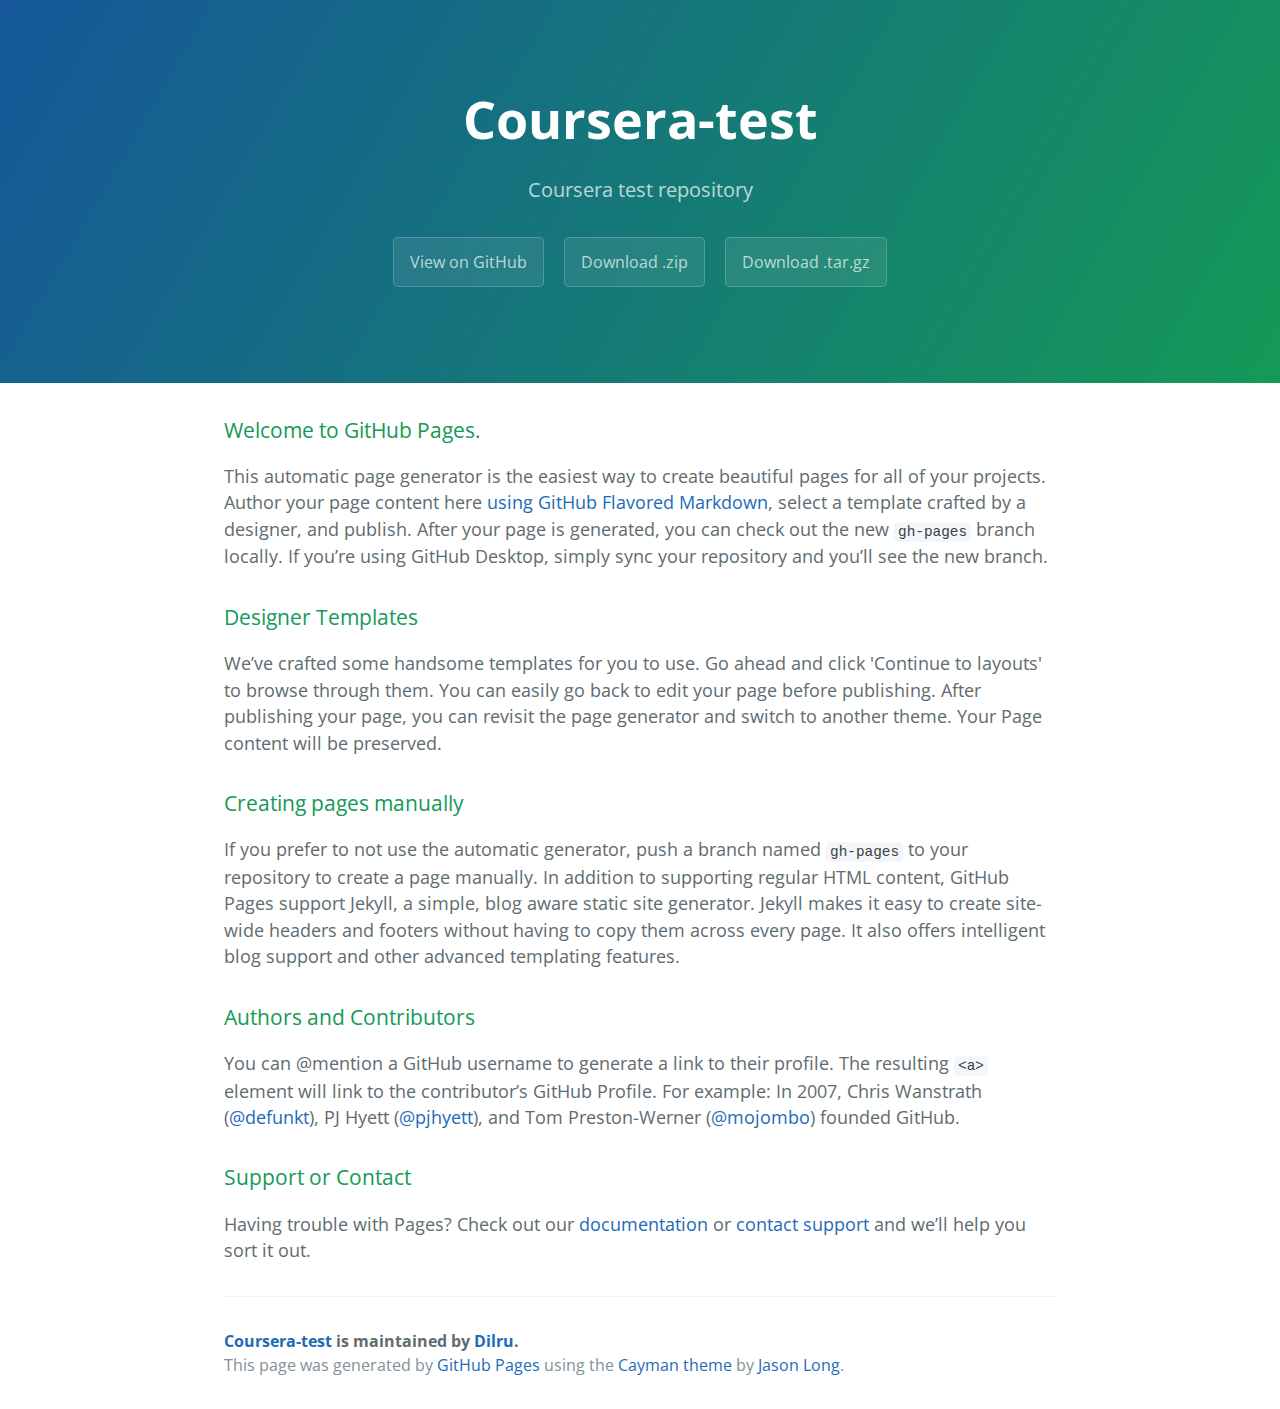
<file: index.html>
<!DOCTYPE html>
<html lang="en-us">
  <head>
    <meta charset="UTF-8">
    <title>Coursera-test by Dilru</title>
    <meta name="viewport" content="width=device-width, initial-scale=1">
    <link rel="stylesheet" type="text/css" href="stylesheets/normalize.css" media="screen">
    <link href='https://fonts.googleapis.com/css?family=Open+Sans:400,700' rel='stylesheet' type='text/css'>
    <link rel="stylesheet" type="text/css" href="stylesheets/stylesheet.css" media="screen">
    <link rel="stylesheet" type="text/css" href="stylesheets/github-light.css" media="screen">
  </head>
  <body>
    <section class="page-header">
      <h1 class="project-name">Coursera-test</h1>
      <h2 class="project-tagline">Coursera test repository</h2>
      <a href="https://github.com/Dilru/coursera-test" class="btn">View on GitHub</a>
      <a href="https://github.com/Dilru/coursera-test/zipball/master" class="btn">Download .zip</a>
      <a href="https://github.com/Dilru/coursera-test/tarball/master" class="btn">Download .tar.gz</a>
    </section>

    <section class="main-content">
      <h3>
<a id="welcome-to-github-pages" class="anchor" href="#welcome-to-github-pages" aria-hidden="true"><span aria-hidden="true" class="octicon octicon-link"></span></a>Welcome to GitHub Pages.</h3>

<p>This automatic page generator is the easiest way to create beautiful pages for all of your projects. Author your page content here <a href="https://guides.github.com/features/mastering-markdown/">using GitHub Flavored Markdown</a>, select a template crafted by a designer, and publish. After your page is generated, you can check out the new <code>gh-pages</code> branch locally. If you’re using GitHub Desktop, simply sync your repository and you’ll see the new branch.</p>

<h3>
<a id="designer-templates" class="anchor" href="#designer-templates" aria-hidden="true"><span aria-hidden="true" class="octicon octicon-link"></span></a>Designer Templates</h3>

<p>We’ve crafted some handsome templates for you to use. Go ahead and click 'Continue to layouts' to browse through them. You can easily go back to edit your page before publishing. After publishing your page, you can revisit the page generator and switch to another theme. Your Page content will be preserved.</p>

<h3>
<a id="creating-pages-manually" class="anchor" href="#creating-pages-manually" aria-hidden="true"><span aria-hidden="true" class="octicon octicon-link"></span></a>Creating pages manually</h3>

<p>If you prefer to not use the automatic generator, push a branch named <code>gh-pages</code> to your repository to create a page manually. In addition to supporting regular HTML content, GitHub Pages support Jekyll, a simple, blog aware static site generator. Jekyll makes it easy to create site-wide headers and footers without having to copy them across every page. It also offers intelligent blog support and other advanced templating features.</p>

<h3>
<a id="authors-and-contributors" class="anchor" href="#authors-and-contributors" aria-hidden="true"><span aria-hidden="true" class="octicon octicon-link"></span></a>Authors and Contributors</h3>

<p>You can @mention a GitHub username to generate a link to their profile. The resulting <code>&lt;a&gt;</code> element will link to the contributor’s GitHub Profile. For example: In 2007, Chris Wanstrath (<a href="https://github.com/defunkt" class="user-mention">@defunkt</a>), PJ Hyett (<a href="https://github.com/pjhyett" class="user-mention">@pjhyett</a>), and Tom Preston-Werner (<a href="https://github.com/mojombo" class="user-mention">@mojombo</a>) founded GitHub.</p>

<h3>
<a id="support-or-contact" class="anchor" href="#support-or-contact" aria-hidden="true"><span aria-hidden="true" class="octicon octicon-link"></span></a>Support or Contact</h3>

<p>Having trouble with Pages? Check out our <a href="https://help.github.com/pages">documentation</a> or <a href="https://github.com/contact">contact support</a> and we’ll help you sort it out.</p>

      <footer class="site-footer">
        <span class="site-footer-owner"><a href="https://github.com/Dilru/coursera-test">Coursera-test</a> is maintained by <a href="https://github.com/Dilru">Dilru</a>.</span>

        <span class="site-footer-credits">This page was generated by <a href="https://pages.github.com">GitHub Pages</a> using the <a href="https://github.com/jasonlong/cayman-theme">Cayman theme</a> by <a href="https://twitter.com/jasonlong">Jason Long</a>.</span>
      </footer>

    </section>

  
  </body>
</html>
</file>
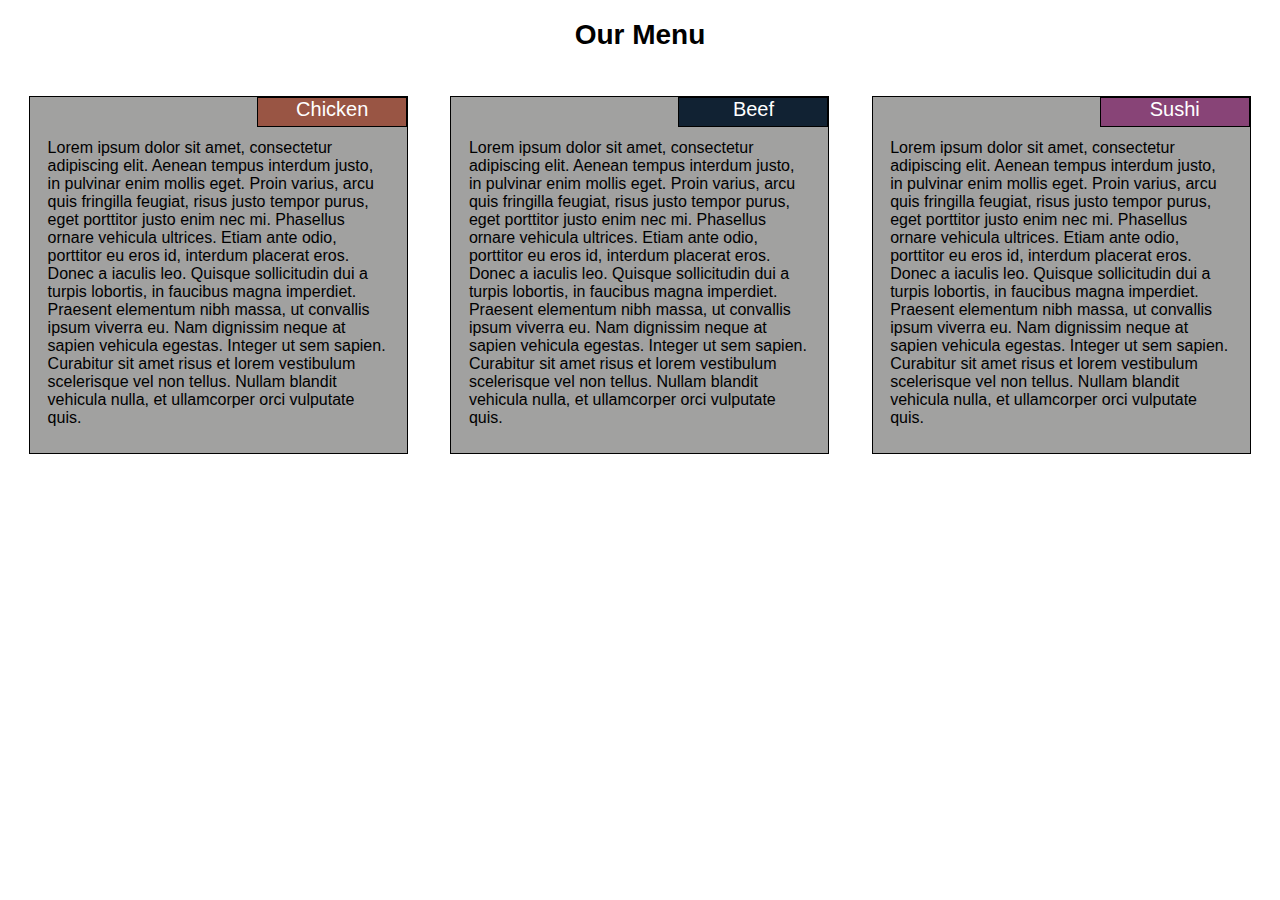
<file: coursera-module2-solution/index.html>
<!Doctype html>
<html>
<head>
<meta charset="utf-8">
<meta name="viewport" content="width=device-width, initial-scale=1">
<title>Assignment Solution for Module 2</title>
<link rel="stylesheet" type="text/css" href="css/style.css">
</head>
<body>

<h1>Our Menu</h1>

<div class="row">
  <div class="col-lg-4 col-md-6">
  <section id="a1"><section class="sectiontitle" id="section1">Chicken</section>
  <p class="p0">Lorem ipsum dolor sit amet, consectetur adipiscing elit. Aenean tempus interdum justo, in pulvinar enim mollis eget. Proin varius, arcu quis fringilla feugiat, risus justo tempor purus, eget porttitor justo enim nec mi. Phasellus ornare vehicula ultrices. Etiam ante odio, porttitor eu eros id, interdum placerat eros. Donec a iaculis leo. Quisque sollicitudin dui a turpis lobortis, in faucibus magna imperdiet. Praesent elementum nibh massa, ut convallis ipsum viverra eu. Nam dignissim neque at sapien vehicula egestas. Integer ut sem sapien. Curabitur sit amet risus et lorem vestibulum scelerisque vel non tellus. Nullam blandit vehicula nulla, et ullamcorper orci vulputate quis.</p></section>
  </div>

  <div class="col-lg-4 col-md-6">
  <section id="a1"><section class="sectiontitle" id="section2">Beef</section>
  <p class="p0">Lorem ipsum dolor sit amet, consectetur adipiscing elit. Aenean tempus interdum justo, in pulvinar enim mollis eget. Proin varius, arcu quis fringilla feugiat, risus justo tempor purus, eget porttitor justo enim nec mi. Phasellus ornare vehicula ultrices. Etiam ante odio, porttitor eu eros id, interdum placerat eros. Donec a iaculis leo. Quisque sollicitudin dui a turpis lobortis, in faucibus magna imperdiet. Praesent elementum nibh massa, ut convallis ipsum viverra eu. Nam dignissim neque at sapien vehicula egestas. Integer ut sem sapien. Curabitur sit amet risus et lorem vestibulum scelerisque vel non tellus. Nullam blandit vehicula nulla, et ullamcorper orci vulputate quis.</p>
  </section>
  </div>

  <div class="col-lg-4 col-md-12">
  <section id="a1"><section class="sectiontitle" id="section3">Sushi</section>
  <p class="p0">Lorem ipsum dolor sit amet, consectetur adipiscing elit. Aenean tempus interdum justo, in pulvinar enim mollis eget. Proin varius, arcu quis fringilla feugiat, risus justo tempor purus, eget porttitor justo enim nec mi. Phasellus ornare vehicula ultrices. Etiam ante odio, porttitor eu eros id, interdum placerat eros. Donec a iaculis leo. Quisque sollicitudin dui a turpis lobortis, in faucibus magna imperdiet. Praesent elementum nibh massa, ut convallis ipsum viverra eu. Nam dignissim neque at sapien vehicula egestas. Integer ut sem sapien. Curabitur sit amet risus et lorem vestibulum scelerisque vel non tellus. Nullam blandit vehicula nulla, et ullamcorper orci vulputate quis.</p>
  </section>
  </div>
</div>




</body>
</html>
</file>
<file: stylesheets/stylesheet.css>
* {
  box-sizing: border-box; }

body {
  padding: 0;
  margin: 0;
  font-family: "Open Sans", "Helvetica Neue", Helvetica, Arial, sans-serif;
  font-size: 16px;
  line-height: 1.5;
  color: #606c71; }

a {
  color: #1e6bb8;
  text-decoration: none; }
  a:hover {
    text-decoration: underline; }

.btn {
  display: inline-block;
  margin-bottom: 1rem;
  color: rgba(255, 255, 255, 0.7);
  background-color: rgba(255, 255, 255, 0.08);
  border-color: rgba(255, 255, 255, 0.2);
  border-style: solid;
  border-width: 1px;
  border-radius: 0.3rem;
  transition: color 0.2s, background-color 0.2s, border-color 0.2s; }
  .btn + .btn {
    margin-left: 1rem; }

.btn:hover {
  color: rgba(255, 255, 255, 0.8);
  text-decoration: none;
  background-color: rgba(255, 255, 255, 0.2);
  border-color: rgba(255, 255, 255, 0.3); }

@media screen and (min-width: 64em) {
  .btn {
    padding: 0.75rem 1rem; } }

@media screen and (min-width: 42em) and (max-width: 64em) {
  .btn {
    padding: 0.6rem 0.9rem;
    font-size: 0.9rem; } }

@media screen and (max-width: 42em) {
  .btn {
    display: block;
    width: 100%;
    padding: 0.75rem;
    font-size: 0.9rem; }
    .btn + .btn {
      margin-top: 1rem;
      margin-left: 0; } }

.page-header {
  color: #fff;
  text-align: center;
  background-color: #159957;
  background-image: linear-gradient(120deg, #155799, #159957); }

@media screen and (min-width: 64em) {
  .page-header {
    padding: 5rem 6rem; } }

@media screen and (min-width: 42em) and (max-width: 64em) {
  .page-header {
    padding: 3rem 4rem; } }

@media screen and (max-width: 42em) {
  .page-header {
    padding: 2rem 1rem; } }

.project-name {
  margin-top: 0;
  margin-bottom: 0.1rem; }

@media screen and (min-width: 64em) {
  .project-name {
    font-size: 3.25rem; } }

@media screen and (min-width: 42em) and (max-width: 64em) {
  .project-name {
    font-size: 2.25rem; } }

@media screen and (max-width: 42em) {
  .project-name {
    font-size: 1.75rem; } }

.project-tagline {
  margin-bottom: 2rem;
  font-weight: normal;
  opacity: 0.7; }

@media screen and (min-width: 64em) {
  .project-tagline {
    font-size: 1.25rem; } }

@media screen and (min-width: 42em) and (max-width: 64em) {
  .project-tagline {
    font-size: 1.15rem; } }

@media screen and (max-width: 42em) {
  .project-tagline {
    font-size: 1rem; } }

.main-content :first-child {
  margin-top: 0; }
.main-content img {
  max-width: 100%; }
.main-content h1, .main-content h2, .main-content h3, .main-content h4, .main-content h5, .main-content h6 {
  margin-top: 2rem;
  margin-bottom: 1rem;
  font-weight: normal;
  color: #159957; }
.main-content p {
  margin-bottom: 1em; }
.main-content code {
  padding: 2px 4px;
  font-family: Consolas, "Liberation Mono", Menlo, Courier, monospace;
  font-size: 0.9rem;
  color: #383e41;
  background-color: #f3f6fa;
  border-radius: 0.3rem; }
.main-content pre {
  padding: 0.8rem;
  margin-top: 0;
  margin-bottom: 1rem;
  font: 1rem Consolas, "Liberation Mono", Menlo, Courier, monospace;
  color: #567482;
  word-wrap: normal;
  background-color: #f3f6fa;
  border: solid 1px #dce6f0;
  border-radius: 0.3rem; }
  .main-content pre > code {
    padding: 0;
    margin: 0;
    font-size: 0.9rem;
    color: #567482;
    word-break: normal;
    white-space: pre;
    background: transparent;
    border: 0; }
.main-content .highlight {
  margin-bottom: 1rem; }
  .main-content .highlight pre {
    margin-bottom: 0;
    word-break: normal; }
.main-content .highlight pre, .main-content pre {
  padding: 0.8rem;
  overflow: auto;
  font-size: 0.9rem;
  line-height: 1.45;
  border-radius: 0.3rem; }
.main-content pre code, .main-content pre tt {
  display: inline;
  max-width: initial;
  padding: 0;
  margin: 0;
  overflow: initial;
  line-height: inherit;
  word-wrap: normal;
  background-color: transparent;
  border: 0; }
  .main-content pre code:before, .main-content pre code:after, .main-content pre tt:before, .main-content pre tt:after {
    content: normal; }
.main-content ul, .main-content ol {
  margin-top: 0; }
.main-content blockquote {
  padding: 0 1rem;
  margin-left: 0;
  color: #819198;
  border-left: 0.3rem solid #dce6f0; }
  .main-content blockquote > :first-child {
    margin-top: 0; }
  .main-content blockquote > :last-child {
    margin-bottom: 0; }
.main-content table {
  display: block;
  width: 100%;
  overflow: auto;
  word-break: normal;
  word-break: keep-all; }
  .main-content table th {
    font-weight: bold; }
  .main-content table th, .main-content table td {
    padding: 0.5rem 1rem;
    border: 1px solid #e9ebec; }
.main-content dl {
  padding: 0; }
  .main-content dl dt {
    padding: 0;
    margin-top: 1rem;
    font-size: 1rem;
    font-weight: bold; }
  .main-content dl dd {
    padding: 0;
    margin-bottom: 1rem; }
.main-content hr {
  height: 2px;
  padding: 0;
  margin: 1rem 0;
  background-color: #eff0f1;
  border: 0; }

@media screen and (min-width: 64em) {
  .main-content {
    max-width: 64rem;
    padding: 2rem 6rem;
    margin: 0 auto;
    font-size: 1.1rem; } }

@media screen and (min-width: 42em) and (max-width: 64em) {
  .main-content {
    padding: 2rem 4rem;
    font-size: 1.1rem; } }

@media screen and (max-width: 42em) {
  .main-content {
    padding: 2rem 1rem;
    font-size: 1rem; } }

.site-footer {
  padding-top: 2rem;
  margin-top: 2rem;
  border-top: solid 1px #eff0f1; }

.site-footer-owner {
  display: block;
  font-weight: bold; }

.site-footer-credits {
  color: #819198; }

@media screen and (min-width: 64em) {
  .site-footer {
    font-size: 1rem; } }

@media screen and (min-width: 42em) and (max-width: 64em) {
  .site-footer {
    font-size: 1rem; } }

@media screen and (max-width: 42em) {
  .site-footer {
    font-size: 0.9rem; } }
</file>
<file: stylesheets/github-light.css>
/*
The MIT License (MIT)

Copyright (c) 2016 GitHub, Inc.

Permission is hereby granted, free of charge, to any person obtaining a copy
of this software and associated documentation files (the "Software"), to deal
in the Software without restriction, including without limitation the rights
to use, copy, modify, merge, publish, distribute, sublicense, and/or sell
copies of the Software, and to permit persons to whom the Software is
furnished to do so, subject to the following conditions:

The above copyright notice and this permission notice shall be included in all
copies or substantial portions of the Software.

THE SOFTWARE IS PROVIDED "AS IS", WITHOUT WARRANTY OF ANY KIND, EXPRESS OR
IMPLIED, INCLUDING BUT NOT LIMITED TO THE WARRANTIES OF MERCHANTABILITY,
FITNESS FOR A PARTICULAR PURPOSE AND NONINFRINGEMENT. IN NO EVENT SHALL THE
AUTHORS OR COPYRIGHT HOLDERS BE LIABLE FOR ANY CLAIM, DAMAGES OR OTHER
LIABILITY, WHETHER IN AN ACTION OF CONTRACT, TORT OR OTHERWISE, ARISING FROM,
OUT OF OR IN CONNECTION WITH THE SOFTWARE OR THE USE OR OTHER DEALINGS IN THE
SOFTWARE.

*/

.pl-c /* comment */ {
  color: #969896;
}

.pl-c1 /* constant, variable.other.constant, support, meta.property-name, support.constant, support.variable, meta.module-reference, markup.raw, meta.diff.header */,
.pl-s .pl-v /* string variable */ {
  color: #0086b3;
}

.pl-e /* entity */,
.pl-en /* entity.name */ {
  color: #795da3;
}

.pl-smi /* variable.parameter.function, storage.modifier.package, storage.modifier.import, storage.type.java, variable.other */,
.pl-s .pl-s1 /* string source */ {
  color: #333;
}

.pl-ent /* entity.name.tag */ {
  color: #63a35c;
}

.pl-k /* keyword, storage, storage.type */ {
  color: #a71d5d;
}

.pl-s /* string */,
.pl-pds /* punctuation.definition.string, string.regexp.character-class */,
.pl-s .pl-pse .pl-s1 /* string punctuation.section.embedded source */,
.pl-sr /* string.regexp */,
.pl-sr .pl-cce /* string.regexp constant.character.escape */,
.pl-sr .pl-sre /* string.regexp source.ruby.embedded */,
.pl-sr .pl-sra /* string.regexp string.regexp.arbitrary-repitition */ {
  color: #183691;
}

.pl-v /* variable */ {
  color: #ed6a43;
}

.pl-id /* invalid.deprecated */ {
  color: #b52a1d;
}

.pl-ii /* invalid.illegal */ {
  color: #f8f8f8;
  background-color: #b52a1d;
}

.pl-sr .pl-cce /* string.regexp constant.character.escape */ {
  font-weight: bold;
  color: #63a35c;
}

.pl-ml /* markup.list */ {
  color: #693a17;
}

.pl-mh /* markup.heading */,
.pl-mh .pl-en /* markup.heading entity.name */,
.pl-ms /* meta.separator */ {
  font-weight: bold;
  color: #1d3e81;
}

.pl-mq /* markup.quote */ {
  color: #008080;
}

.pl-mi /* markup.italic */ {
  font-style: italic;
  color: #333;
}

.pl-mb /* markup.bold */ {
  font-weight: bold;
  color: #333;
}

.pl-md /* markup.deleted, meta.diff.header.from-file */ {
  color: #bd2c00;
  background-color: #ffecec;
}

.pl-mi1 /* markup.inserted, meta.diff.header.to-file */ {
  color: #55a532;
  background-color: #eaffea;
}

.pl-mdr /* meta.diff.range */ {
  font-weight: bold;
  color: #795da3;
}

.pl-mo /* meta.output */ {
  color: #1d3e81;
}
</file>
<file: coursera-module2-solution/css/style.css>
* {
  box-sizing: border-box;
  font-family: Helvetica;
}
h1 {
  margin-bottom: 20px;
  text-align: center;
  font-size: 175%;
}

#a1{
  border: 1px solid black;
  background-color: #A1A1A0;
  width: 90%;
  height: auto;
  margin-right: auto;
  margin-left: auto;
  margin-top: 25px;
  position: relative;
}

.sectiontitle{
  color: white;
  border: 1px solid black;
  width: 150px;
  height: 30px;
  position: absolute;
  top:0px;
  right: 0px;
  text-align: center;
  font-size: 125%;
}
.p0{
  width: 96%;
  height: auto;
  margin-right: auto;
  margin-left: auto;
  color: black;
  margin-top: 32px;
  padding: 10px;
}


#a1 #section1{
  background-color: #995544;
}
#a1 #section2{
  background-color: #112233;
}
#a1 #section3{
  background-color: #884477;
}


.row {
  width: 100%;
}

/*  desktop version only   */
@media (min-width: 992px) {
  .col-lg-1, .col-lg-2, .col-lg-3, .col-lg-4, .col-lg-5, .col-lg-6, .col-lg-7, .col-lg-8, .col-lg-9, .col-lg-10, .col-lg-11, .col-lg-12 {
    float: left;
  }
  .col-lg-1 {
    width: 8.33%;
  }
  .col-lg-2 {
    width: 16.66%;
  }
  .col-lg-3 {
    width: 25%;
  }
  .col-lg-4 {
    width: 33.33%;
  }
  .col-lg-5 {
    width: 41.66%;
  }
  .col-lg-6 {
    width: 50%;
  }
  .col-lg-7 {
    width: 58.33%;
  }
  .col-lg-8 {
    width: 66.66%;
  }
  .col-lg-9 {
    width: 74.99%;
  }
  .col-lg-10 {
    width: 83.33%;
  }
  .col-lg-11 {
    width: 91.66%;
  }
  .col-lg-12 {
    width: 100%;
  }
}

/*    Tablet view only   */
@media (min-width: 768px) and (max-width: 991px) {
  .col-md-1, .col-md-2, .col-md-3, .col-md-4, .col-md-5, .col-md-6, .col-md-7, .col-md-8, .col-md-9, .col-md-10, .col-md-11, .col-md-12 {
    float: left;
}
  .col-md-1 {
    width: 8.33%;
  }
  .col-md-2 {
    width: 16.66%;
  }
  .col-md-3 {
    width: 25%;
  }
  .col-md-4 {
    width: 33.33%;
  }
  .col-md-5 {
    width: 41.66%;
  }
  .col-md-6 {
    width: 50%;
  }
  .col-md-7 {
    width: 58.33%;
  }
  .col-md-8 {
    width: 66.66%;
  }
  .col-md-9 {
    width: 74.99%;
  }
  .col-md-10 {
    width: 83.33%;
  }
  .col-md-11 {
    width: 91.66%;
  }
  .col-md-12 {
    width: 100%;
  }

  .col-md-12 #a1{
    height: auto;
    width: 95%;
    margin-left: 20px;
    margin-top: 35px;
  }
  .col-md-12 #a1 .p0{
     width: 98%;
  }

}
</file>
